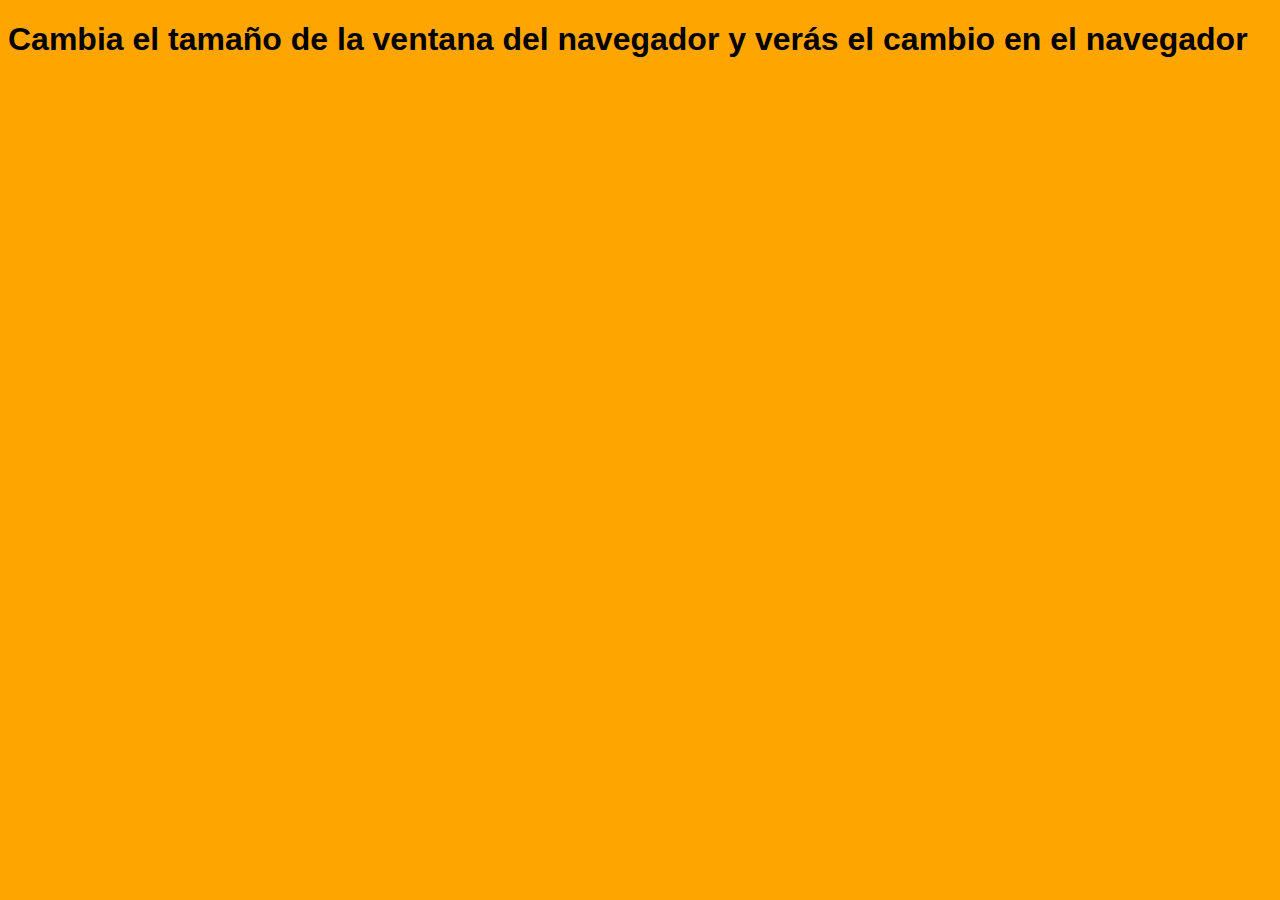
<file: Practica 11/index.html>
<!DOCTYPE html>
<html lang="es">
<head>
    <meta charset="UTF-8">
    <meta http-equiv="X-UA-Compatible" content="IE=edge">
    <meta name="viewport" content="width=device-width, initial-scale=1.0">
    <title>Media Queries</title>
    <style>
        /* para desktop */
        body {
            font-family: Arial, Helvetica, sans-serif;
            background-color: orange;
            color: black;
        }

        /* para tablets */
        @media screen and ( max-width:992px){
            body {
                background-color: blue;
                color: white;
            }

            h1 {
                font-size: 22px;
            }
        }
        /* para moviles */
        @media screen and ( max-width:600px){
            body {
                background-color: olive;
                color: pink;
            }

            h1 {
                font-size: 16px;
            }
        }
    </style>
</head>
<body>
    <h1>Cambia el tamaño de la ventana del
        navegador y verás el cambio en el navegador
    </h1>
</body>
</html>
</file>
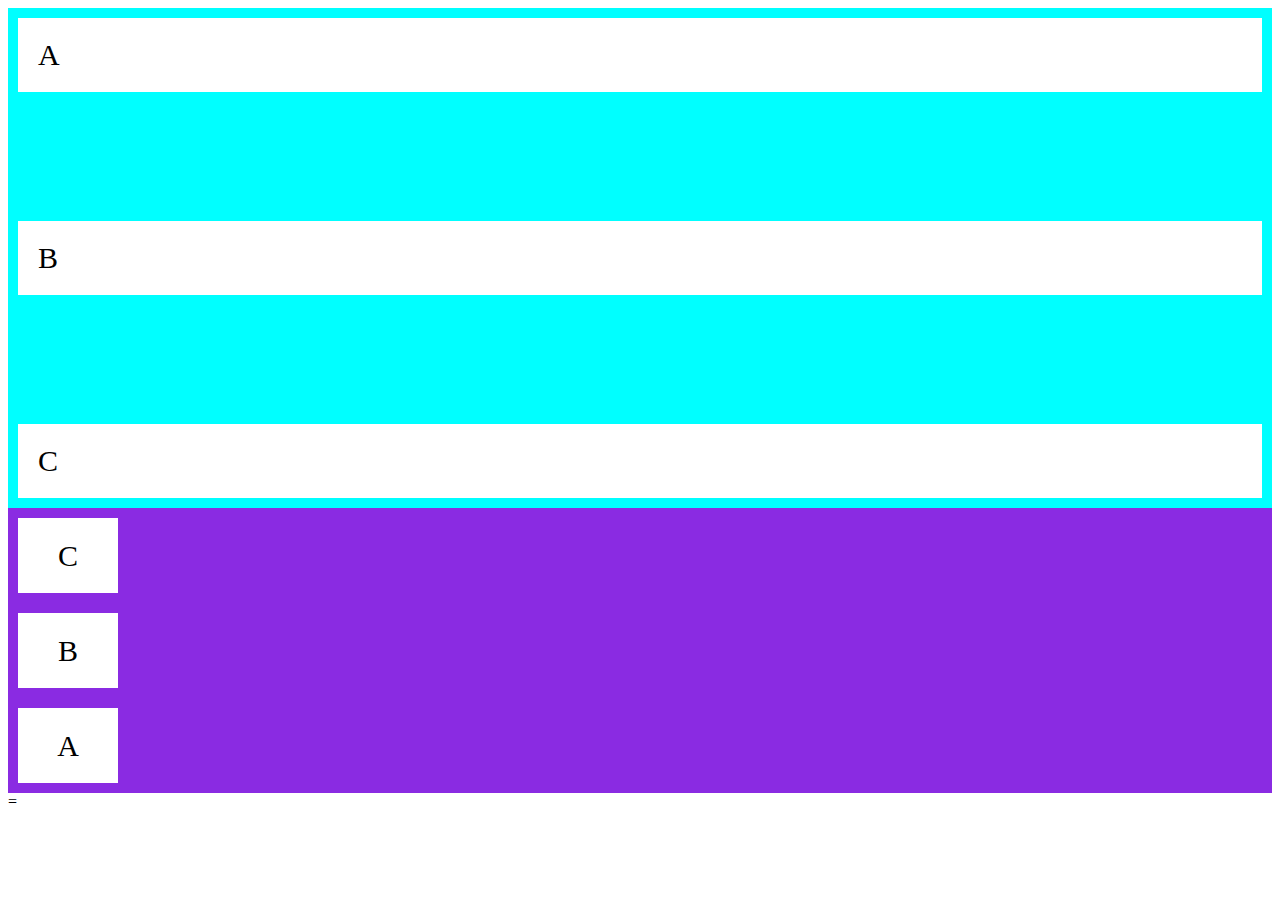
<file: Practica 12/index.html>
<!DOCTYPE html>
<html lang="es">
<head>
    <meta charset="UTF-8">
    <meta http-equiv="X-UA-Compatible" content="IE=edge">
    <meta name="viewport" content="width=device-width, initial-scale=1.0">
    <title>FlexBox</title>
</head>
<body>
    <div class="flex-container">
        <div>A</div>
        <div>B</div>
        <div>C</div>
    </div>

    <div class="flex-container2">
        <div>A</div>
        <div>B</div>
        <div>C</div>
    </div>=</div>
    
</body>
<style>
    .flex-container {
        display:flex;
        background-color: aqua;
        height: 500px;
        flex-direction: row-reverse;
        flex-direction: column;
        justify-content:center;
        justify-content: flex-start;
        justify-content: flex-end;
        justify-content:space-around;
        justify-content:space-between;
    }

    .flex-container div {
        background-color: white;
        margin: 10px;
        padding:20px;
        font-size: 30px;
    }
    .flex-container2 {
        display:flex;
        flex-direction: column;
        flex-direction: column-reverse;
        background-color: blueviolet;
    }

    .flex-container2 div {
        background-color:white ;
        width: 100px;
        margin:10px ;
        text-align: center;
        line-height: 75px;
        font-size:30px ;
    }

    .flex-container3 {
        display:flex ;
        flex-wrap:wrap ;
        height:600px ;
        align-content:flex-start ;
        align-content: flex-end;
        background-color: greenyellow;
    }
    .flex-container3 div {
        background-color:white ;
        width: 200px;
        margin:10px ;
        text-align: center;
        line-height: 75px;
        font-size:30px ; 
    }
    @media  screen and(max-width:600px) {
        .flex-container3 {
            width:25%;
        }
        
    }
</style>
</html>
</file>
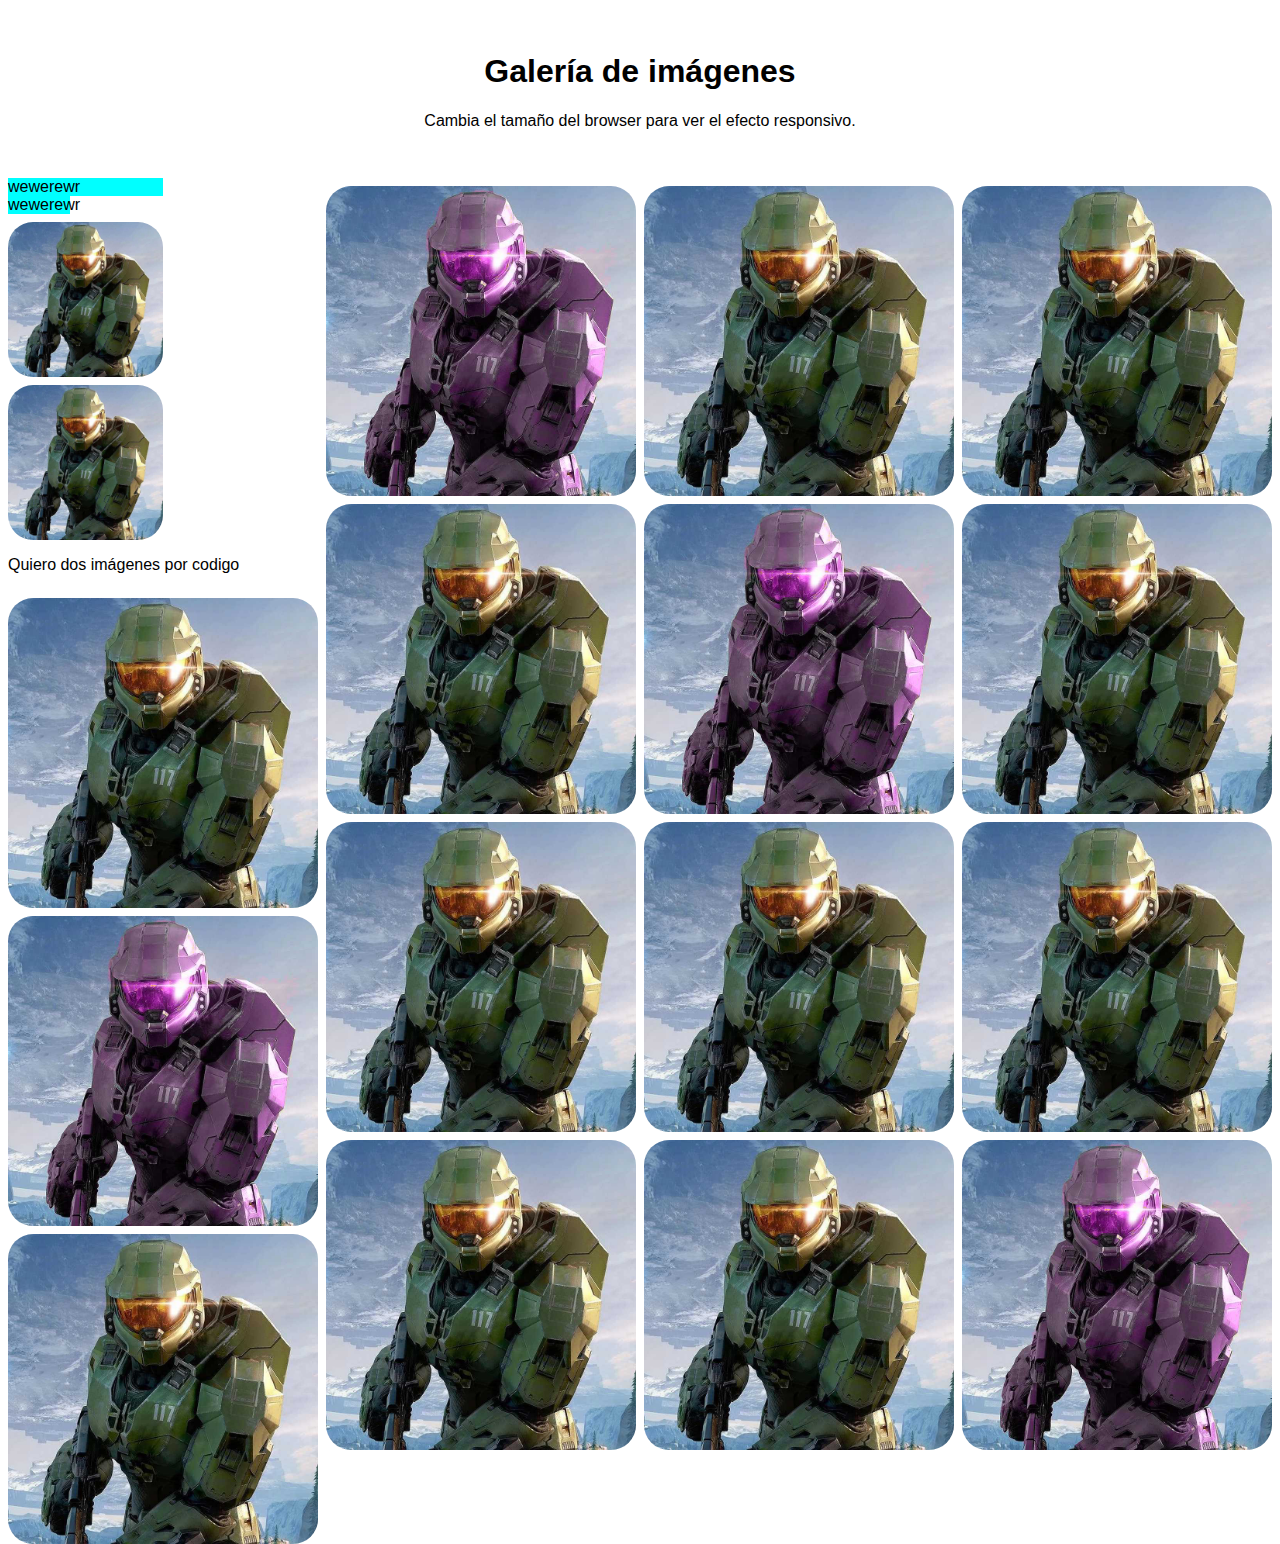
<file: Practica 13/index.html>
<!DOCTYPE html>
<html>
<style>
* {
  box-sizing: border-box;
  /* Esta propiedad te permite incluir el padding 
  y border en el ancho y alto del elemento.*/
}

body {
  margin: 0px;
  font-family: Arial;
}

.header {
  text-align: center;
  padding: 32px;
}

.row {
  display: flex;
  flex-wrap: wrap;
  padding: 0 4px;
}

.column {
  flex: 25%;
  max-width: 25%;
  padding: 0 4px;
}

.column img {
  margin-top: 8px;
  vertical-align: middle;
  border-radius: 25px;
}

@media (max-width: 800px) {
  .column {
    flex: 50%;
    max-width: 50%;
  }
}

@media (max-width: 600px) {
  .column {
    flex: 100%;
    max-width: 100%;
  }
}
</style>
<body>

<!-- Encabezado -->
<div class="header">
  <h1>Galería de imágenes</h1>
  <p>Cambia el tamaño del browser para ver el efecto responsivo.</p>
</div>

<!-- Galería -->
<div class="row"> 
  <div class="column">
    <div style="background-color: aqua; width: 50%;">wewerewr</div>
    <div style="background-color: aqua; width: 20%;">wewerewr</div>
    <img src="imagen1.jpg" style="width:50%">
    <img src="imagen1.jpg" style="width:50%">
    <p>Quiero dos imágenes por codigo</p>
    <img src="imagen1.jpg" style="width:100%">
    <img src="imagen2.jpg" style="width:100%">
    <img src="imagen1.jpg" style="width:100%">
  </div>
  
  <div class="column">
    <img src="imagen2.jpg" style="width:100%">
    <img src="imagen1.jpg" style="width:100%">
    <img src="imagen1.jpg" style="width:100%">
    <img src="imagen1.jpg" style="width:100%">
  </div> 
   
  <div class="column">
    <img src="imagen1.jpg" style="width:100%">
    <img src="imagen2.jpg" style="width:100%">
    <img src="imagen1.jpg" style="width:100%">
    <img src="imagen1.jpg" style="width:100%">
  </div>
  
  <div class="column">
    <img src="imagen1.jpg" style="width:100%">
    <img src="imagen1.jpg" style="width:100%">
    <img src="imagen1.jpg" style="width:100%">
    <img src="imagen2.jpg" style="width:100%">
  </div>
</div>

</body>
</html>
</file>
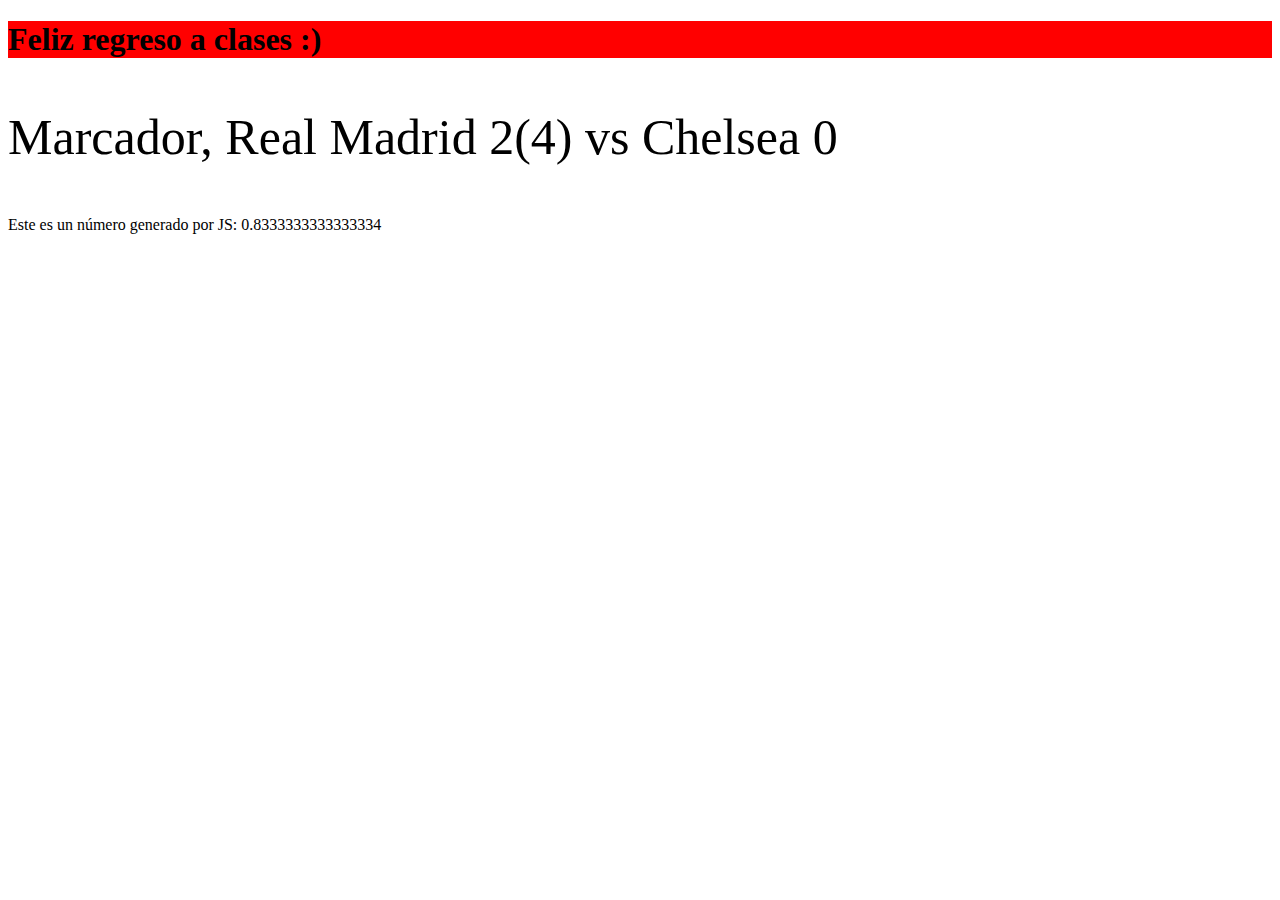
<file: Practica 16/index.html>
<!DOCTYPE html>
<html lang="es">
    <head>
        <meta charset="UTF-8">
        <meta http-equiv="X-UA-Compatible" content="IE=edge">
        <meta name="viewport" content="width=device-width, initial-scale=1.0">
        <title>JS</title>
        <style>
            h1 {
                /* este es un comentario */
                background-color: red;
            }
        </style>
    </head>
    <body>
        <h1 id="titulo">Hola Javascript</h1>
        <p id="texto">Este es un parrafo</p>
        <ul id="colores">
            <li>Rojo</li>
            <li>Verde</li>
            <li>Azul</li>
        </ul>
        <script>
            var titulo;
            titulo = document.getElementById("titulo");
            titulo.innerHTML = "Feliz regreso a clases :)";
            // CTRL + K + C
            var texto = document.getElementById("texto");
            texto.style.fontSize = "50px";
            texto.innerHTML = "Marcador, Real Madrid 2(4) vs Chelsea 0";
            var colores;
            colores = document.getElementById("colores");
            colores.style.display = "none";
            //colores.style.display = "block";

            //camel case
            function cambiarColor(){
                //alert('Hola JS');
                console.log('Hola Developer');
            }
            cambiarColor();

            document.write('Este es un número generado por JS: ');
            document.write(50 / 60);  
            var cadena = "Hola soy un String, ";
            console.log("Este es una cadena " + cadena);

            let a, b, c;
            a = 5;
            b = 6
            c = a + b;
            console.log(c);

            var radio = 50;
            const PI = 3.1416;

            function calcularArea(radio){
                let areaTemporal = PI * radio * radio;
                console.log("areaTemporal" , areaTemporal);
                return areaTemporal;
            }

            var area = calcularArea(radio);
            console.log(area);

            let numero = 10.50;
            let nuevoNumero = 10
            let $multi_plica = numero * nuevoNumero;
            console.log($multi_plica);

            let sinValor;
            console.log(sinValor);

            let auto = "BMW";
            //let auto;
            console.log(auto);
            //Let Hoisting

            let variableLocal = 10;
            {
                let variableLocal = 2;
                console.log("Primero:", variableLocal);
            }
            console.log('Segundo:', variableLocal);

            const PI_ = 3.1416;

            const autos = ["VW","Chevrolet","BMW",,,50,"6"];
            console.log(autos[0] + autos[1]);
            console.log(autos.length);
            //Objeto JS 
            let autoNuevo = {
                tipo : "Toyota", 
                modelo : 500, 
                color : "blanco"
            }
            console.log(autoNuevo.tipo);
            console.log(autoNuevo.modelo);
            console.log(autoNuevo.color);
            console.log(autoNuevo);

            var edad = 27;
            var edad;
            console.log(edad);

            let edadSamuel = 25;
            //let edadSamuel;

            //Let Hoisting

            var x1 = 4.5;
            console.log(typeof x1);

            var y1 = 109845634;
            console.log(typeof y1);

            var z1 = "Hola";
            console.log(typeof z1);

            var p1 = false;
            console.log(typeof p1);

            console.log("resultado:",typeof autos);
            console.log(typeof autoNuevo);

            console.log( 3 > 10);
            console.log("Thor" > "Iron Man");
            console.log("a" > "b");
            console.log("de" < "bc")
            console.log( true && false);
            console.log( true && true);
            console.log( true || false);

            
            let edadEmilio = 25;
            if(edadEmilio > 18)
            {
                console.log('Verdadero');
            }
            else
            {
                console.log('Falso');
            }
            //Operador ternario
            edadEmilio > 18 ? console.log('Verdadero') : console.log('Falso');

            console.log(8 * null);
            console.log("5" - 1);
            console.log("5" + 1);

            let valor = 0;
            while( valor <= 12){
                console.log(valor);
                valor++;
            }

            for(let i = 0; i<=30 ; i++){
                console.log(i);
                if( i % 7 == 0 ){
                    console.log('Entro:', i);
                }
                else
                {
                    console.log('su residuo es', i % 7 );
                }
            }

            let cuenta = 5;
            cuenta **= 5;
            console.log(cuenta);

            let x5 = 5;
            let z5 = Math.pow(x5,10);
            console.log(z5);

            const persona = {
                nombre : "Juan",
                apellido : "Pérez",
                id : 123,
                nombreCompleto : function(){
                    return this.nombre + ' ' + this.apellido
                }
            }
            console.log(persona.nombreCompleto());
            var personax = { 
                "nombre": "Jose", 
                "edad" : 31, 
                "ciudad" : "León" 
            };
            console.log(personax);
        </script>
        
    </body>
</html>
</file>
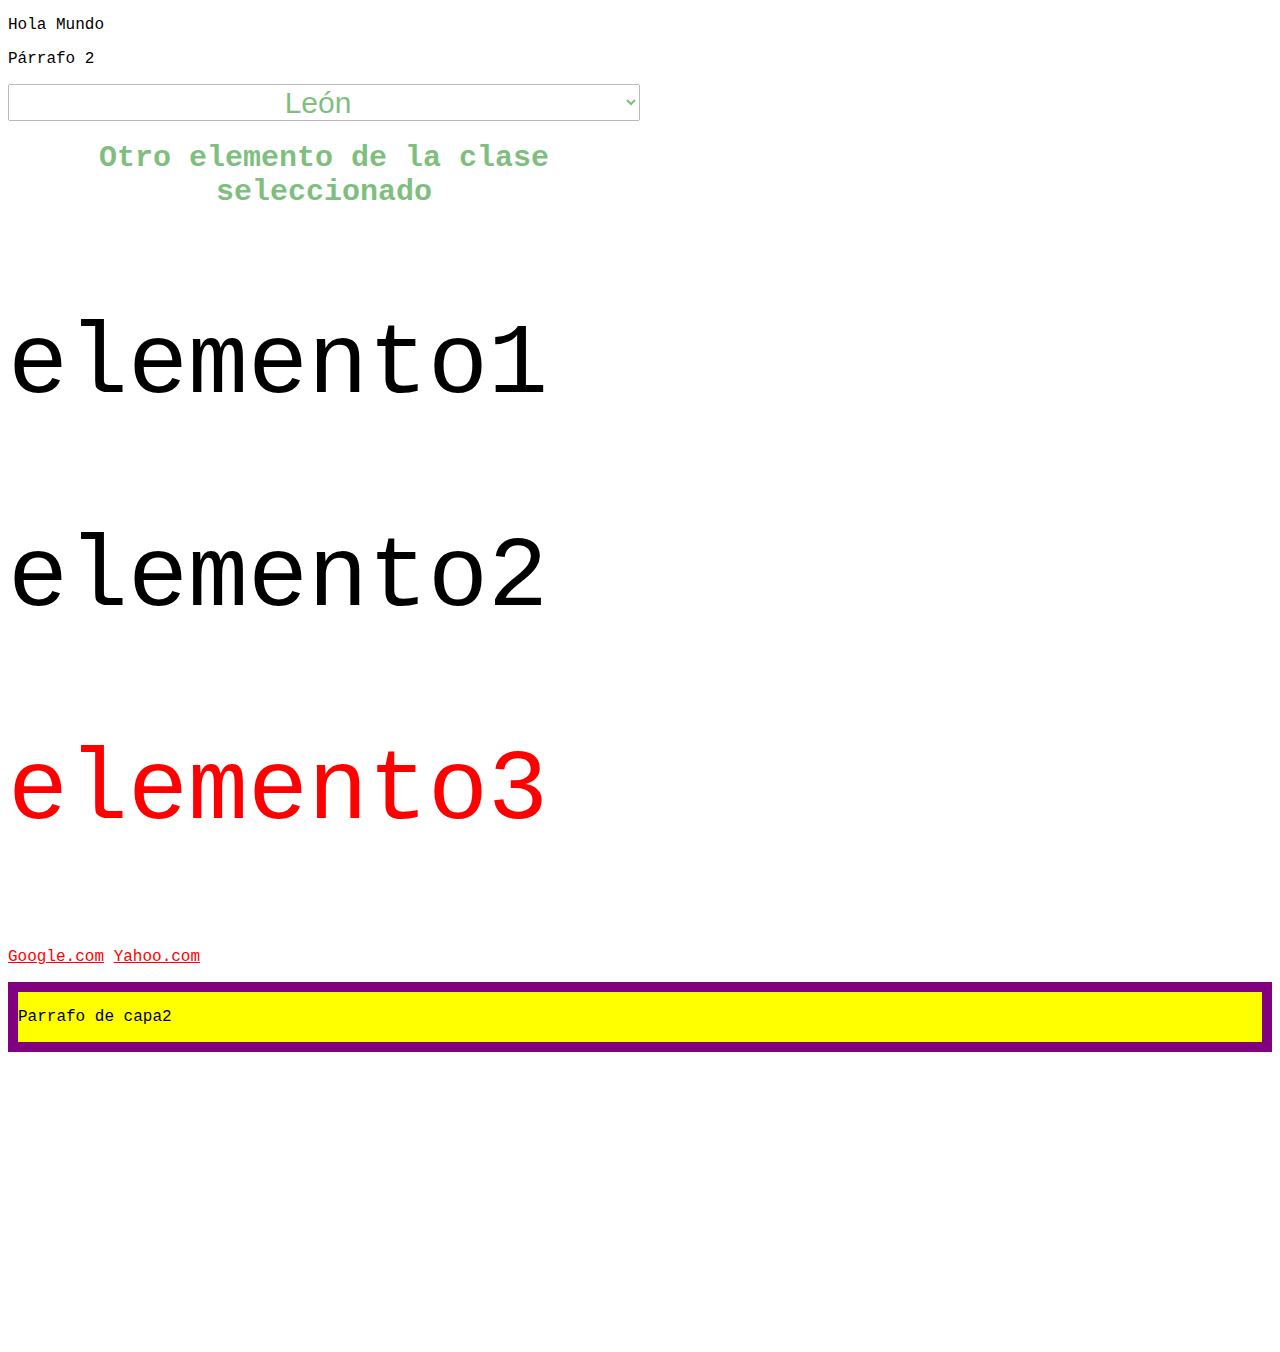
<file: Practica 6/index.html>
<!DOCTYPE html>
<html lang="es">
<head>
    <meta charset="UTF-8">
    <meta http-equiv="X-UA-Compatible" content="IE=edge">
    <meta name="viewport" content="width=device-width, initial-scale=1.0">
    <title>Practica 6</title>
    <link rel="stylesheet" href="css/estilos.css">
</head>
<body>

    <p>Hola Mundo</p>
    <p id="para1">Párrafo 2</p>

    <select class="seleccionado" name="ciudades" id="ciudades">
        <option value="1">León</option>
        <option value="2">CDMX</option>
        <option value="3">GDL</option>
    </select>

    <h1 class="seleccionado">Otro elemento de la clase seleccionado</h1>

    <p class="titulo">elemento1</p>
    <p class="titulo">elemento2</p>
    <p class="titulo" id="elemento3">elemento3</p>

    <a href="https://google.com">Google.com</a>

    <a href="https://yahoo.com">Yahoo.com</a>
    
    <p></p>
    <div id="capa2">
        <p>Parrafo de capa2</p>
    </div>


</body>
</html>
</file>
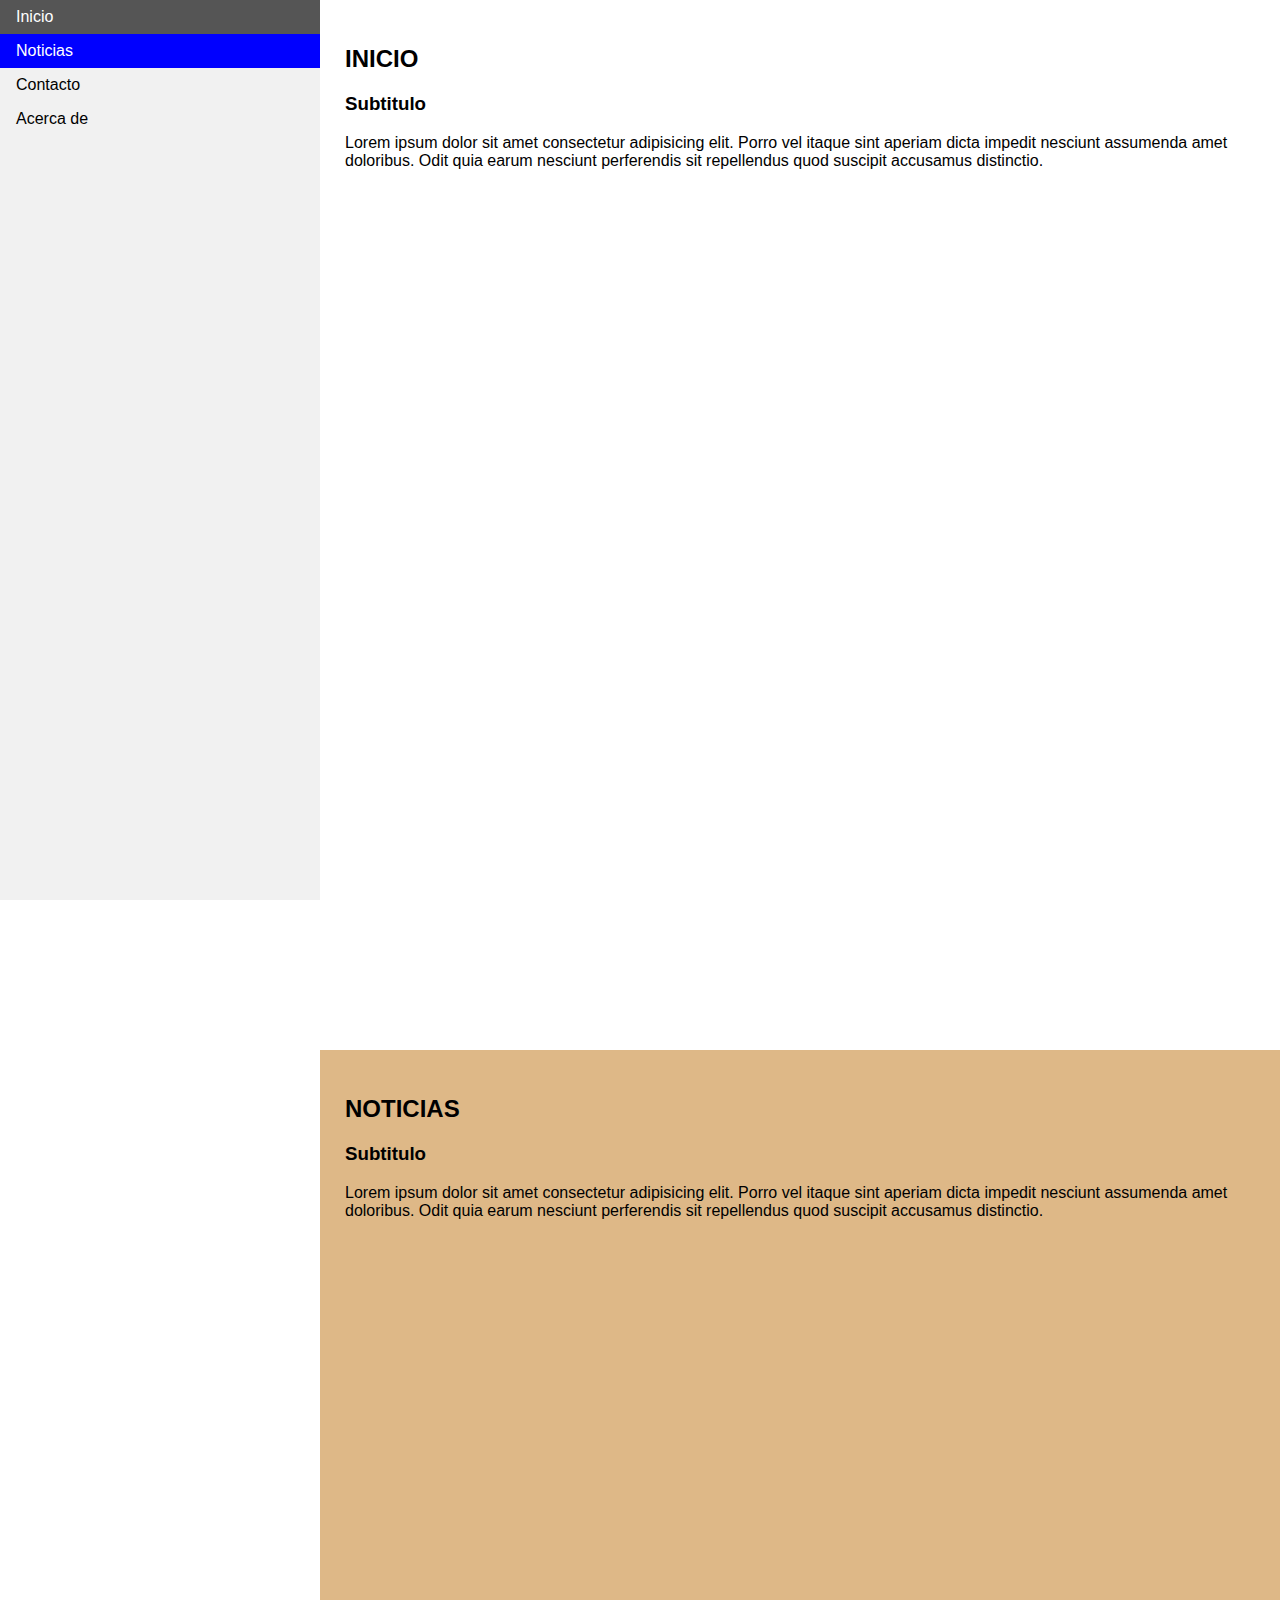
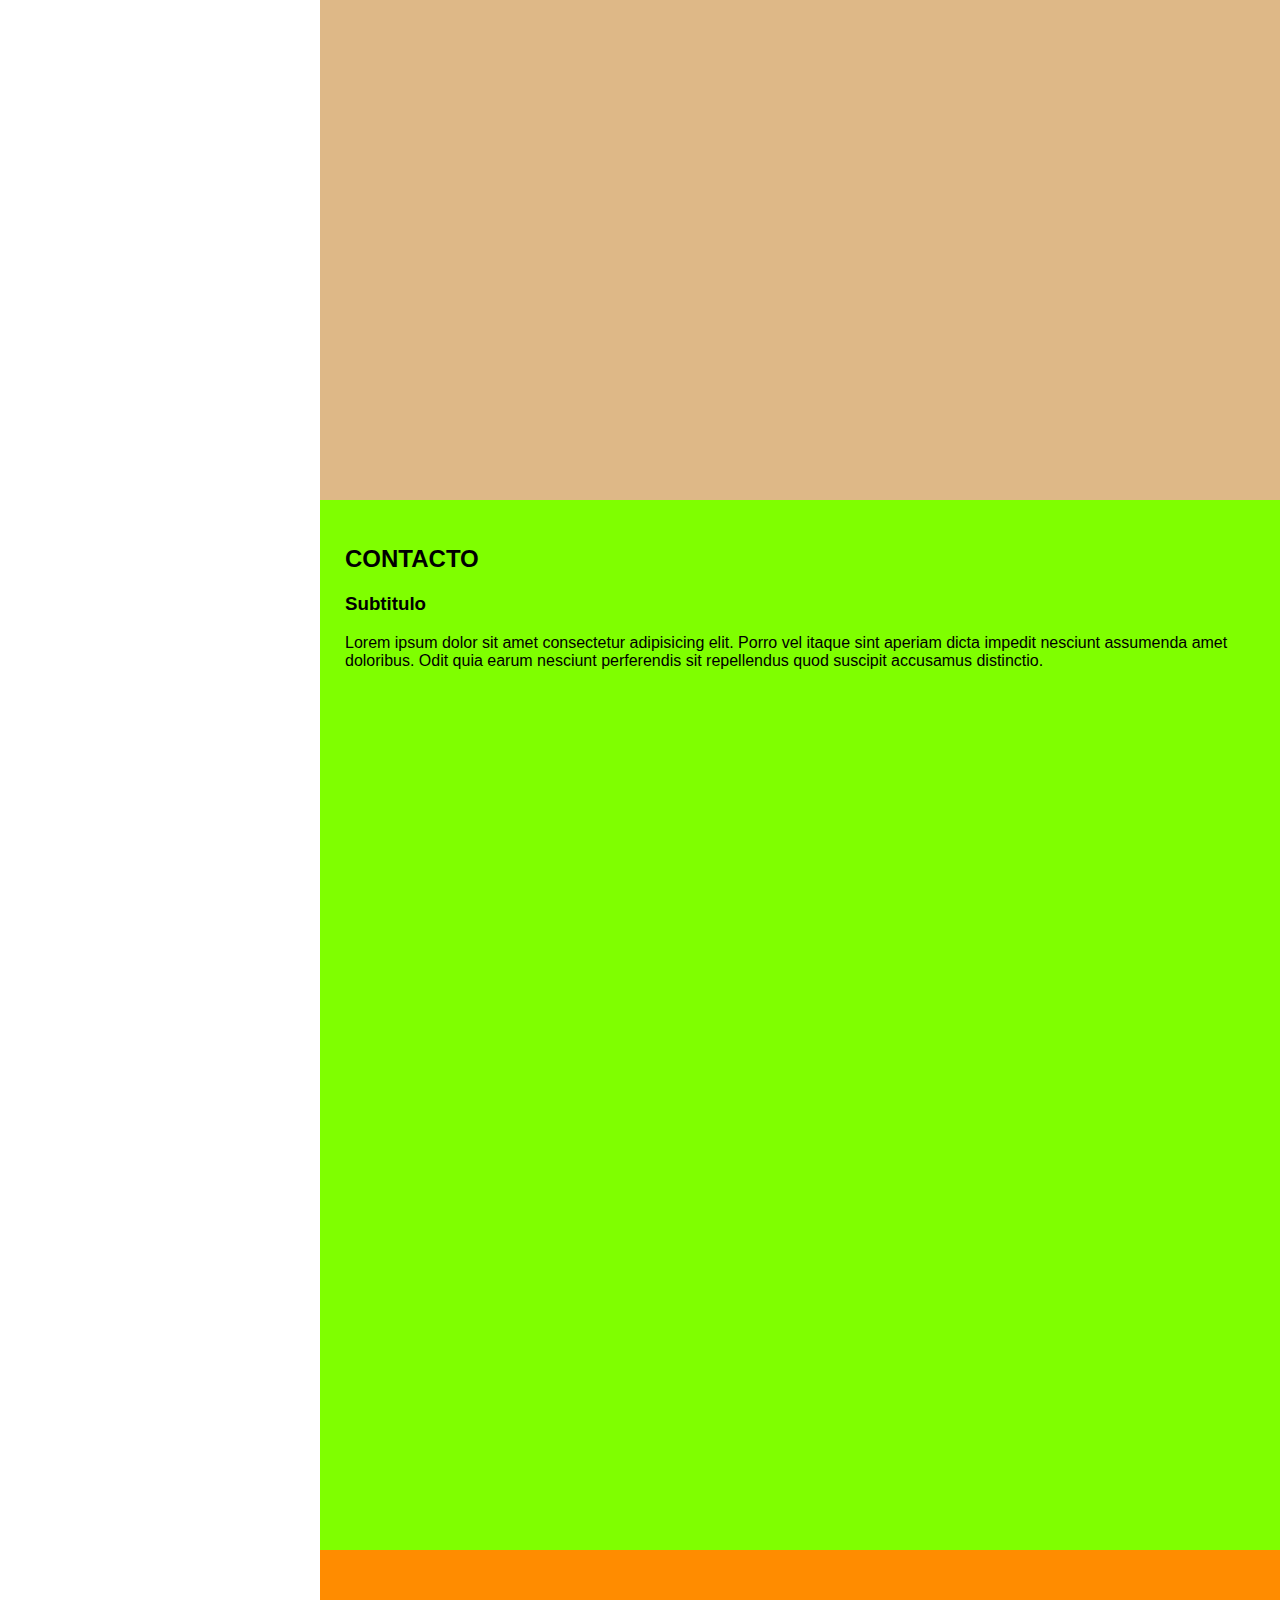
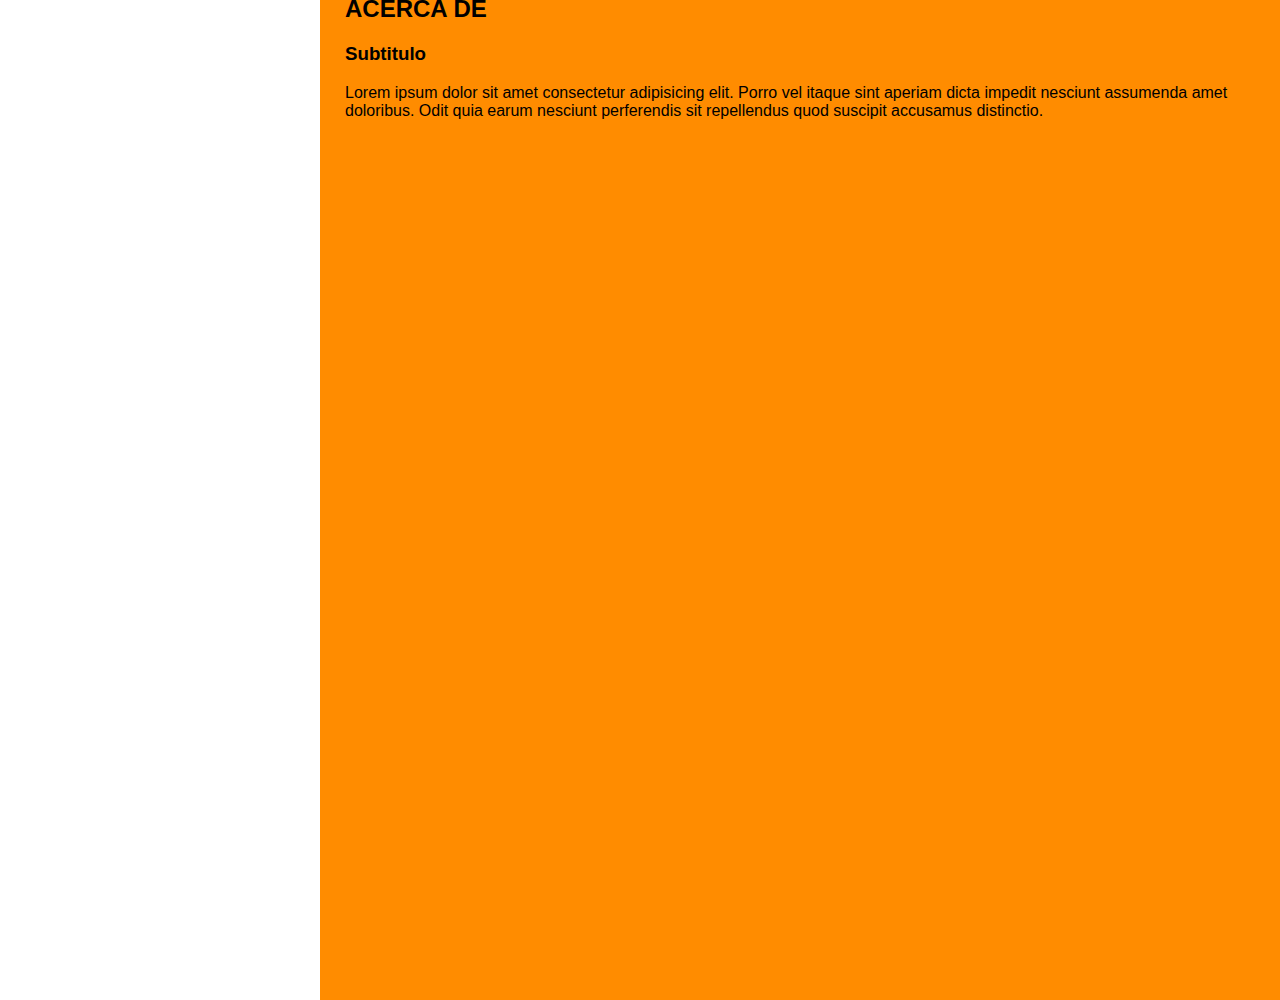
<file: Practica 8/index.html>
<!DOCTYPE html>
<html lang="en">
<head>
    <meta charset="UTF-8">
    <meta http-equiv="X-UA-Compatible" content="IE=edge">
    <meta name="viewport" content="width=device-width, initial-scale=1.0">
    <title>Practica 8</title>
    <style>

        body {
            margin: 0px;
            font-family: Arial, Helvetica, sans-serif;
        }
        ul {
            list-style-type: none;
            margin: 0px;
            padding: 0px;
            width: 25%;
            background-color: #f1f1f1;
            position: fixed;
            height: 100%;
            overflow: auto;
        }

        li a {
            display: block;
            color: #000;
            padding: 8px 16px;
            text-decoration: none;
        }

        li a.active {
            background-color: blue;
            color: white;
        }

        li a:hover:not(active){
            background-color: #555;
            color: white;
        }

        #home {
            margin-left: 25%;
            height: 1000px;
            background-color: aquamarine;
            padding: 25px;

            background: url(https://images.unsplash.com/photo-1618005182384-a83a8bd57fbe?ixlib=rb-4.0.3&ixid=MnwxMjA3fDB8MHxwaG90by1wYWdlfHx8fGVufDB8fHx8&auto=format&fit=crop&w=764&q=80);
            background-repeat: no-repeat;
            background-size: auto;
        }

        #news {
            margin-left: 25%;
            height: 1000px;
            background-color: burlywood;
            padding: 25px;
        }

        #contact {
            margin-left: 25%;
            height: 1000px;
            background-color: chartreuse;
            padding: 25px;
        }

        #about {
            margin-left: 25%;
            height: 1000px;
            background-color: darkorange;
            padding: 25px;
        }
    </style>
</head>
<body>

    <ul>
        <li>
            <a href="#home">
                Inicio
            </a>
        </li>
        <li>
            <a  class="active" href="#news">
                Noticias
            </a>
        </li>
        <li>
            <a href="#contact">
                Contacto
            </a>
        </li>
        <li>
            <a href="#about">
                Acerca de
            </a>
        </li>
    </ul>

    <div id="home">
        <h2>INICIO</h2>
        <h3>Subtitulo</h3>
        <p>Lorem ipsum dolor sit amet consectetur adipisicing elit. Porro vel itaque sint aperiam dicta impedit nesciunt assumenda amet doloribus. Odit quia earum nesciunt perferendis sit repellendus quod suscipit accusamus distinctio.
        </p>
    </div>

    <div id="news">
        <h2>NOTICIAS</h2>
        <h3>Subtitulo</h3>
        <p>Lorem ipsum dolor sit amet consectetur adipisicing elit. Porro vel itaque sint aperiam dicta impedit nesciunt assumenda amet doloribus. Odit quia earum nesciunt perferendis sit repellendus quod suscipit accusamus distinctio.
        </p>
    </div>
    
    <div id="contact">
        <h2>CONTACTO</h2>
        <h3>Subtitulo</h3>
        <p>Lorem ipsum dolor sit amet consectetur adipisicing elit. Porro vel itaque sint aperiam dicta impedit nesciunt assumenda amet doloribus. Odit quia earum nesciunt perferendis sit repellendus quod suscipit accusamus distinctio.
        </p>
    </div>


    <div id="about">
        <h2>ACERCA DE</h2>
        <h3>Subtitulo</h3>
        <p>Lorem ipsum dolor sit amet consectetur adipisicing elit. Porro vel itaque sint aperiam dicta impedit nesciunt assumenda amet doloribus. Odit quia earum nesciunt perferendis sit repellendus quod suscipit accusamus distinctio.
        </p>
    </div>


</body>
</html>
</file>
<file: Practica 6/css/estilos.css>
html {
    font-family: 'Courier New', Courier, monospace;
}
.seleccionado {
    color:green;
    font-size: 30px;
    text-align: center;
    width: 50%;
    opacity: 0.5;
}
.titulo {
    font-size: 100px;
}
#elemento3 {
   color:red;
}
#capa2 {
    background-color: yellow;
    border: 10px solid purple;
    margin-bottom: 300px;
}
a:link {
    color: #ff0000;
}
a:visited {
    color: #00ff00;
}
a:hover {
    background-color: #ff00ff;
}
a:active {
    color: #0000ff;
}
</file>
